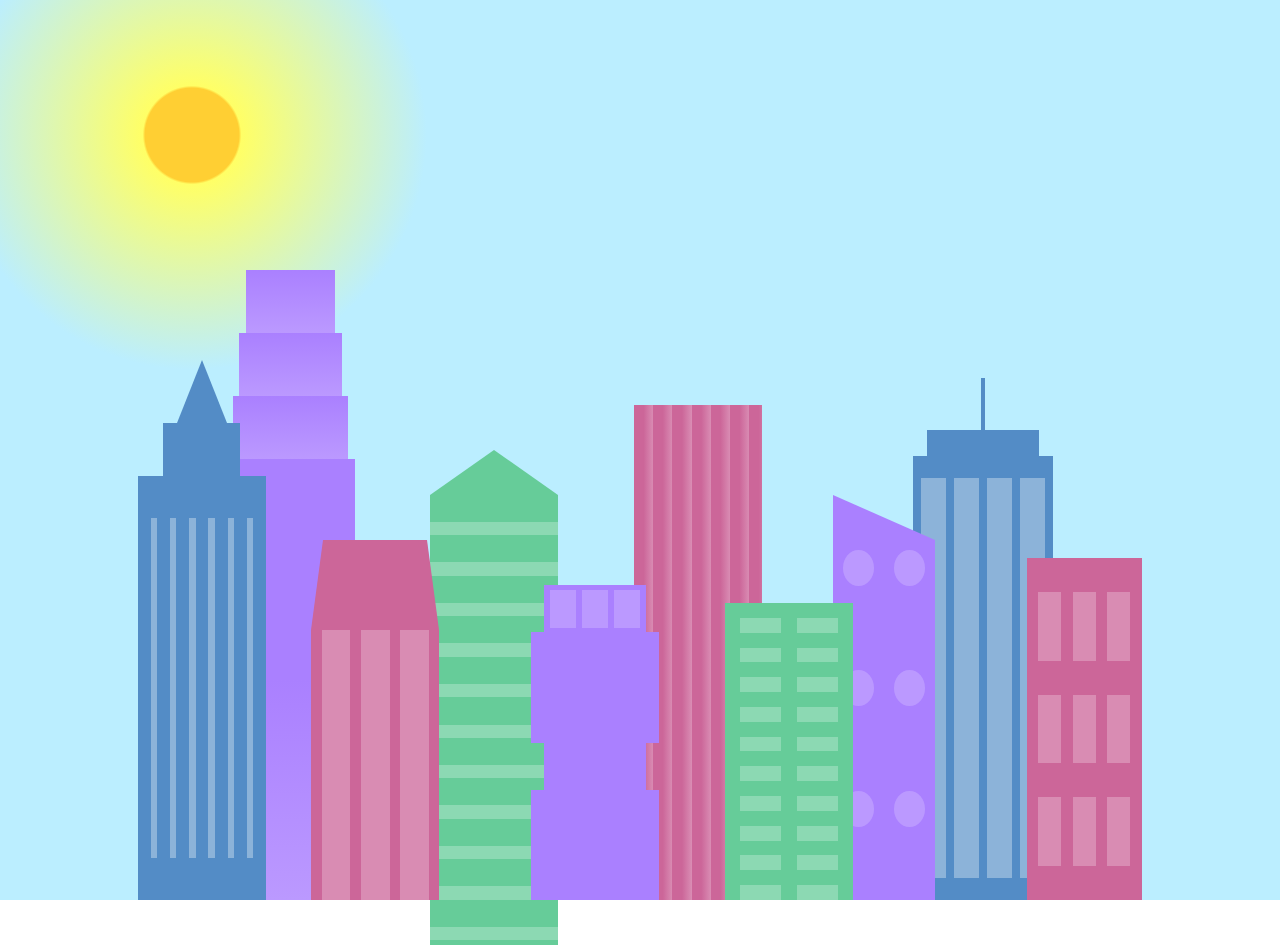
<file: City-skyline-page/index.html>
<!DOCTYPE html>
<html lang="en">    
  <head>
    <meta charset="UTF-8">
    <title>City Skyline</title>
    <link href="styles.css" rel="stylesheet" />   
  </head>

  <body>
    <div class="background-buildings sky">
      <div></div>
      <div></div>
      <div class="bb1 building-wrap">
        <div class="bb1a bb1-window"></div>
        <div class="bb1b bb1-window"></div>
        <div class="bb1c bb1-window"></div>
        <div class="bb1d"></div>
      </div>
      <div class="bb2">
        <div class="bb2a"></div>
        <div class="bb2b"></div>
      </div>
      <div class="bb3"></div>
      <div></div>
      <div class="bb4 building-wrap">
        <div class="bb4a"></div>
        <div class="bb4b"></div>
        <div class="bb4c window-wrap">
          <div class="bb4-window"></div>
          <div class="bb4-window"></div>
          <div class="bb4-window"></div>
          <div class="bb4-window"></div>
        </div>
      </div>
      <div></div>
      <div></div>
    </div>

    <div class="foreground-buildings">
      <div></div>
      <div></div>
      <div class="fb1 building-wrap">
        <div class="fb1a"></div>
        <div class="fb1b"></div>
        <div class="fb1c"></div>
      </div>
      <div class="fb2">
        <div class="fb2a"></div>
        <div class="fb2b window-wrap">
          <div class="fb2-window"></div>
          <div class="fb2-window"></div>
          <div class="fb2-window"></div>
        </div>
      </div>
      <div></div>
      <div class="fb3 building-wrap">
        <div class="fb3a window-wrap">
          <div class="fb3-window"></div>
          <div class="fb3-window"></div>
          <div class="fb3-window"></div>
        </div>
        <div class="fb3b"></div>
        <div class="fb3a"></div>
        <div class="fb3b"></div>
      </div>
      <div class="fb4">
        <div class="fb4a"></div>
        <div class="fb4b">
          <div class="fb4-window"></div>
          <div class="fb4-window"></div>
          <div class="fb4-window"></div>
          <div class="fb4-window"></div>
          <div class="fb4-window"></div>
          <div class="fb4-window"></div>
        </div>
      </div>
      <div class="fb5"></div>
      <div class="fb6"></div>
      <div></div>
      <div></div>
    </div>
  </body>
</html>
</file>
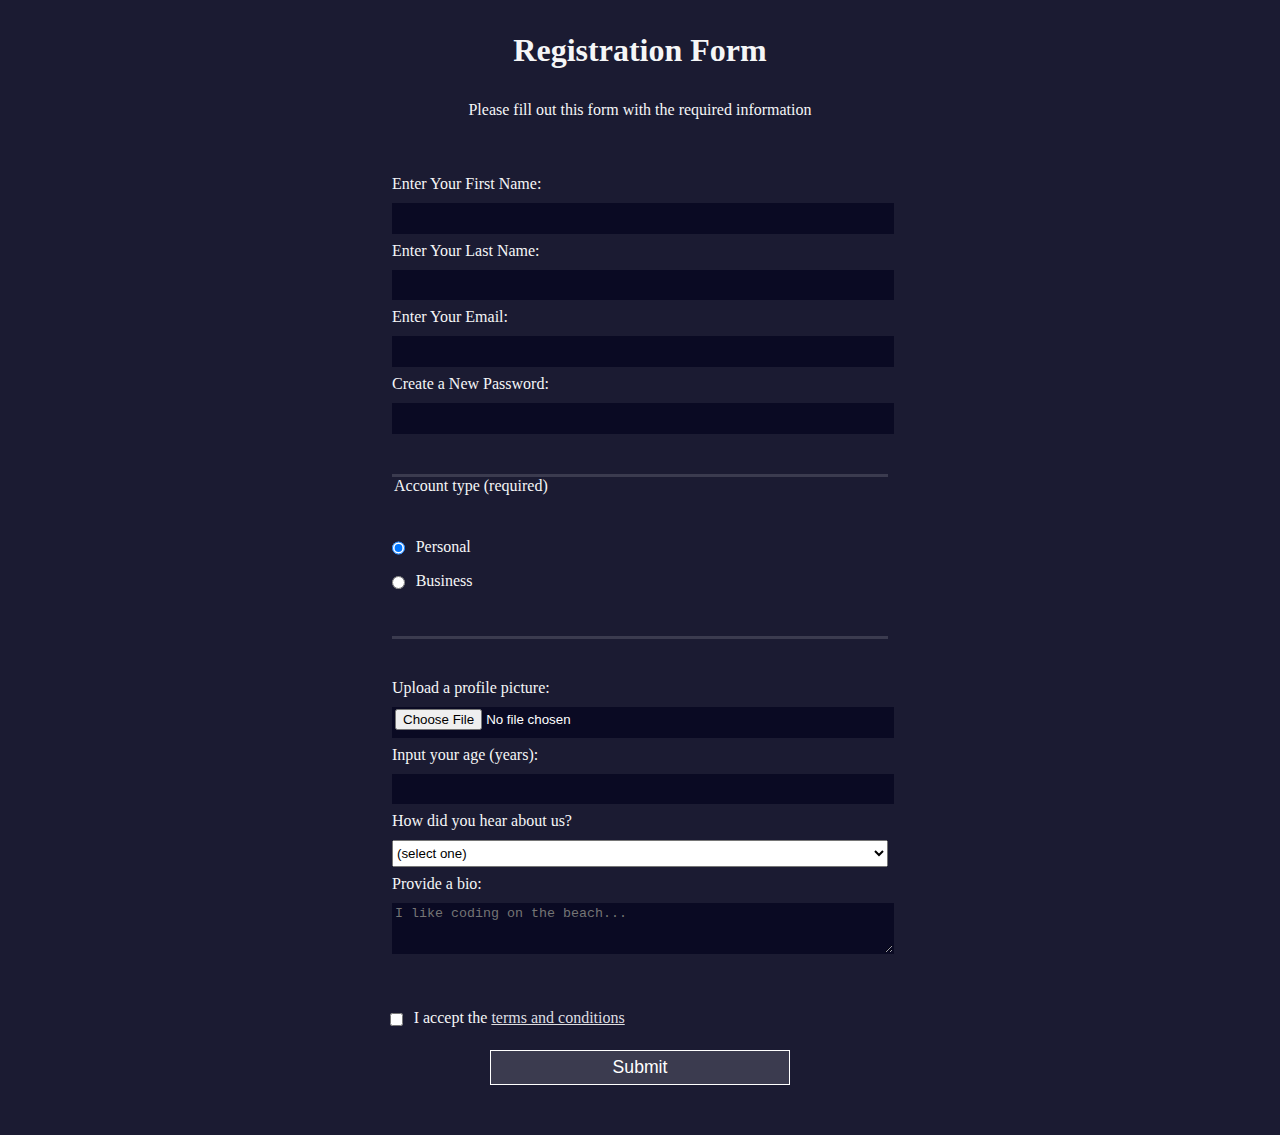
<file: Registration-form-page/index.html>
<!DOCTYPE html>
<html lang="en">
  <head>
    <meta charset="UTF-8">
    <title>Registration Form</title>
    <link rel="stylesheet" href="styles.css" />
  </head>
  <body>
    <h1>Registration Form</h1>
    <p>Please fill out this form with the required information</p>
    <form method="post" action='https://register-demo.freecodecamp.org'>
      <fieldset>
        <label for="first-name">Enter Your First Name: <input id="first-name" name="first-name" type="text" required /></label>
        <label for="last-name">Enter Your Last Name: <input id="last-name" name="last-name" type="text" required /></label>
        <label for="email">Enter Your Email: <input id="email" name="email" type="email" required /></label>
        <label for="new-password">Create a New Password: <input id="new-password" name="new-password" type="password" pattern="[a-z0-5]{8,}" required /></label>
      </fieldset>
      <fieldset>
        <legend>Account type (required)</legend>
        <label for="personal-account"><input id="personal-account" type="radio" name="account-type" class="inline" checked /> Personal</label>
        <label for="business-account"><input id="business-account" type="radio" name="account-type" class="inline" /> Business</label>
      </fieldset>
      <fieldset>
        <label for="profile-picture">Upload a profile picture: <input id="profile-picture" type="file" name="file" /></label>
        <label for="age">Input your age (years): <input id="age" type="number" name="age" min="13" max="120" /></label>
        <label for="referrer">How did you hear about us?
          <select id="referrer" name="referrer">
            <option value="">(select one)</option>
            <option value="1">freeCodeCamp News</option>
            <option value="2">freeCodeCamp YouTube Channel</option>
            <option value="3">freeCodeCamp Forum</option>
            <option value="4">Other</option>
          </select>
        </label>
        <label for="bio">Provide a bio:
          <textarea id="bio" name="bio" rows="3" cols="30" placeholder="I like coding on the beach..."></textarea>
        </label>
      </fieldset>
      <label for="terms-and-conditions">
        <input class="inline" id="terms-and-conditions" type="checkbox" required name="terms-and-conditions" /> I accept the <a href="https://www.freecodecamp.org/news/terms-of-service/">terms and conditions</a>
      </label>
      <input type="submit" value="Submit" />
    </form>
  </body>
</html>
</file>
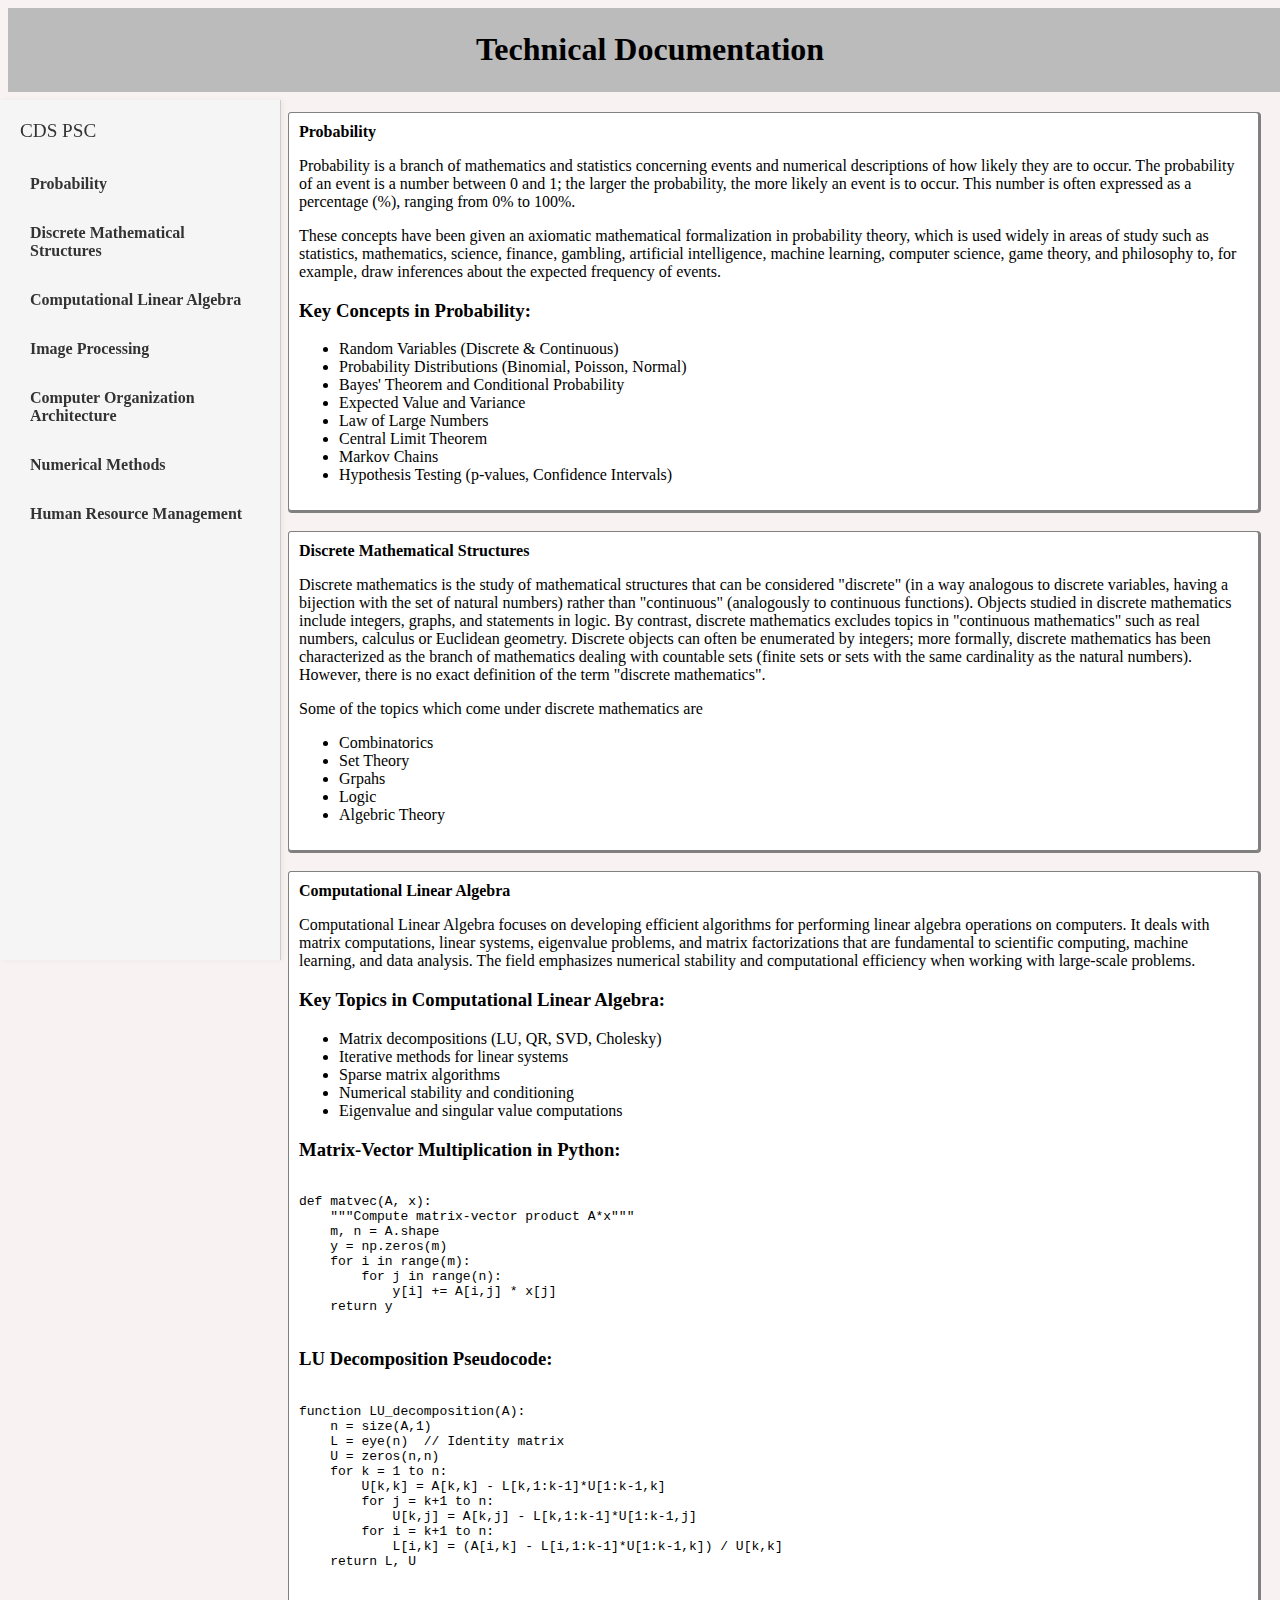
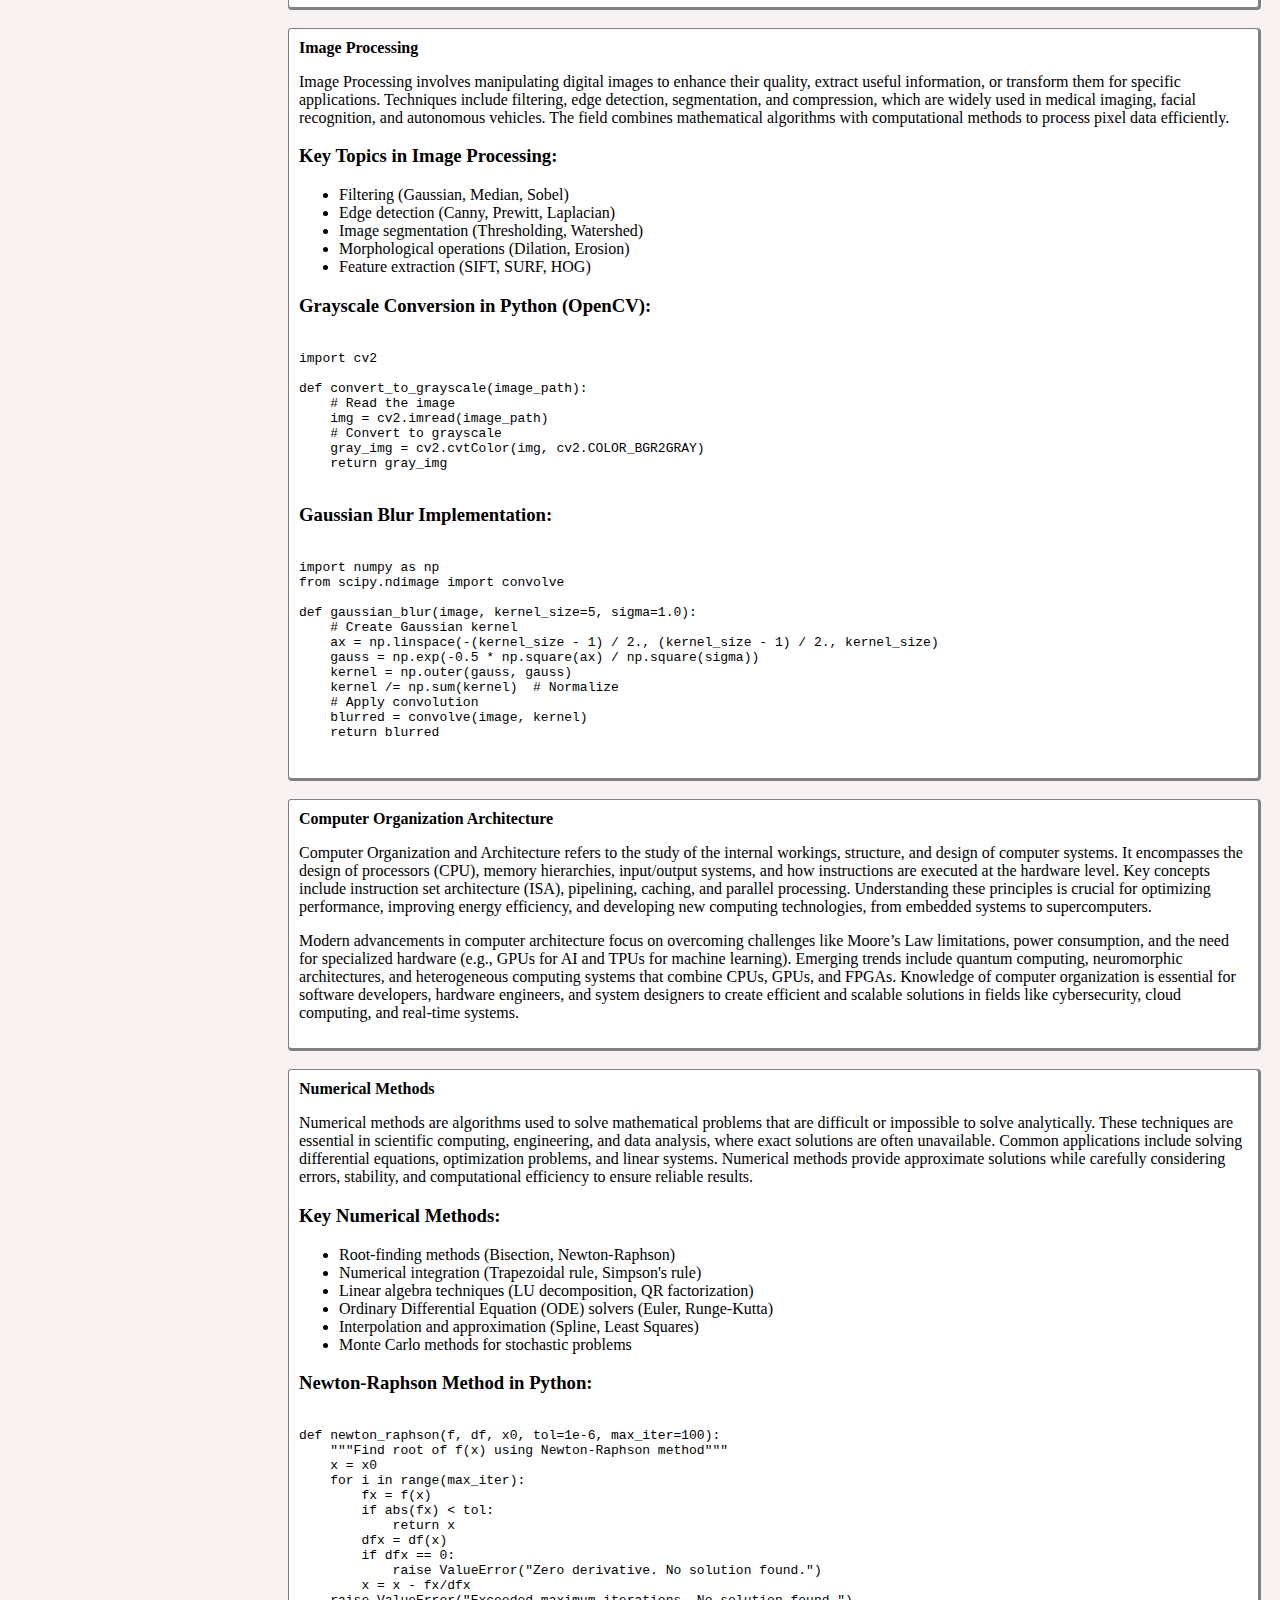
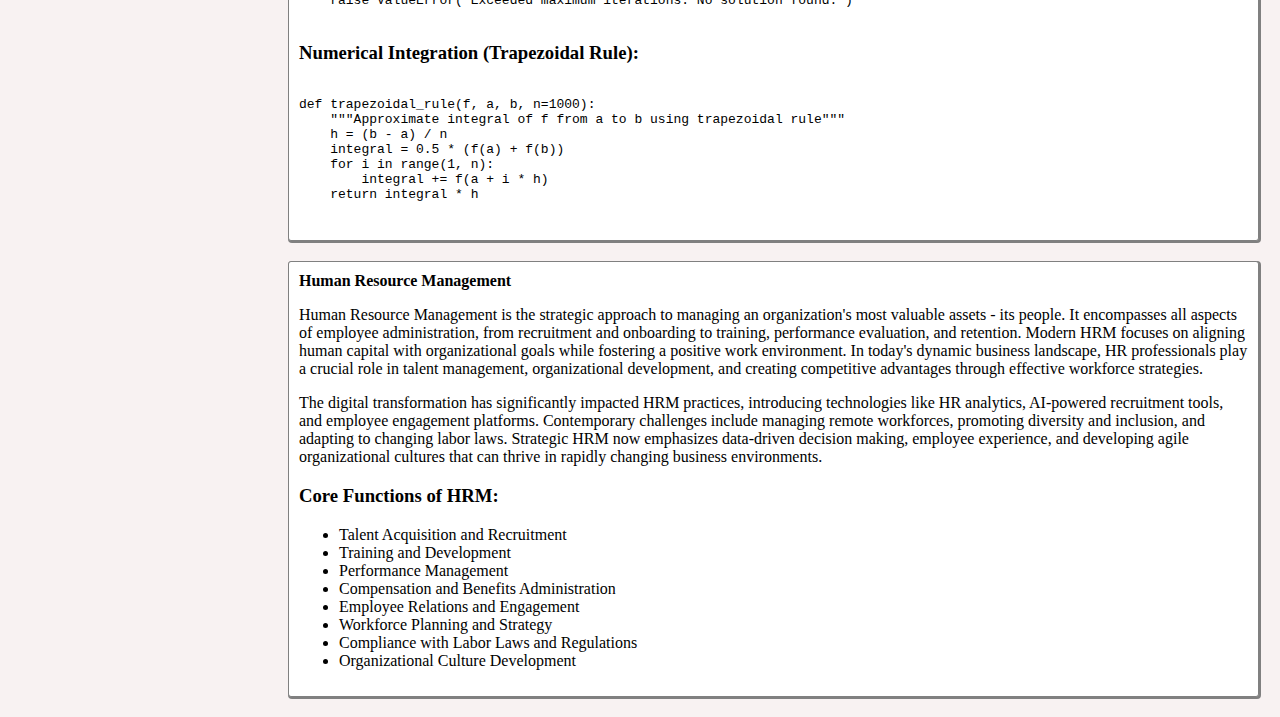
<file: Technical-documentation-page/index.html>
<!DOCTYPE html>
<html lang="en">
  <head>
    <meta charset="UTF-8" />
    <title>Technical Documentation Page</title>
    <link rel="stylesheet" href="styles.css">
  </head>

  <body>
    <!-- header element -->
    <header id="head"><h1>Technical Documentation</h1></header>

    <!-- navigation bar -->
    <nav id="navbar">
      <header>CDS PSC</header>
      <a class="nav-link" href="#Probability">Probability</a>
      <a class="nav-link" href="#Discrete_Mathematical_Structures">Discrete Mathematical Structures</a>
      <a class="nav-link" href="#Computational_Linear_Algebra">Computational Linear Algebra</a>
      <a class="nav-link" href="#Image_Processing">Image Processing</a>
      <a class="nav-link" href="#Computer_Organization_Architecture">Computer Organization Architecture</a>
      <a class="nav-link" href="#Numerical_Methods">Numerical Methods</a>
      <a class="nav-link" href="#Human_Resource_Management">Human Resource Management</a>
    </nav>

    <!-- main element contain all techinal things -->
    <main id="main-doc">

      <!-- probability -->
      <section class="main-section" id="Probability">
        <header>Probability</header>
        <p>Probability is a branch of mathematics and statistics concerning events and numerical descriptions of how likely they are to occur. The probability of an event is a number between 0 and 1; the larger the probability, the more likely an event is to occur. This number is often expressed as a percentage (%), ranging from 0% to 100%.</p>
        <p>These concepts have been given an axiomatic mathematical formalization in probability theory, which is used widely in areas of study such as statistics, mathematics, science, finance, gambling, artificial intelligence, machine learning, computer science, game theory, and philosophy to, for example, draw inferences about the expected frequency of events. </p>
        <h3>Key Concepts in Probability:</h3>
<ul>
    <li>Random Variables (Discrete & Continuous)</li>
    <li>Probability Distributions (Binomial, Poisson, Normal)</li>
    <li>Bayes' Theorem and Conditional Probability</li>
    <li>Expected Value and Variance</li>
    <li>Law of Large Numbers</li>
    <li>Central Limit Theorem</li>
    <li>Markov Chains</li>
    <li>Hypothesis Testing (p-values, Confidence Intervals)</li>
</ul>
      </section>

      <!-- DMS -->
      <section class="main-section" id="Discrete_Mathematical_Structures">
        <header>Discrete Mathematical Structures</header>
        <p>Discrete mathematics is the study of mathematical structures that can be considered "discrete" (in a way analogous to discrete variables, having a bijection with the set of natural numbers) rather than "continuous" (analogously to continuous functions). Objects studied in discrete mathematics include integers, graphs, and statements in logic. By contrast, discrete mathematics excludes topics in "continuous mathematics" such as real numbers, calculus or Euclidean geometry. Discrete objects can often be enumerated by integers; more formally, discrete mathematics has been characterized as the branch of mathematics dealing with countable sets (finite sets or sets with the same cardinality as the natural numbers). However, there is no exact definition of the term "discrete mathematics".</p>
        <p>Some of the topics which come under discrete mathematics are </p>
        <ul>
          <li>Combinatorics</li>
          <li>Set Theory</li>
          <li>Grpahs</li>
          <li>Logic</li>
          <li>Algebric Theory</li>
        </ul>
      </section>

      <!-- CLA -->
      <section class="main-section" id="Computational_Linear_Algebra">
        <header>Computational Linear Algebra</header>
        <p>
        Computational Linear Algebra focuses on developing efficient algorithms for performing 
        linear algebra operations on computers. It deals with matrix computations, linear systems, 
        eigenvalue problems, and matrix factorizations that are fundamental to scientific computing, 
        machine learning, and data analysis. The field emphasizes numerical stability and 
        computational efficiency when working with large-scale problems.
    </p>
      <h3>Key Topics in Computational Linear Algebra:</h3>
    <ul>
        <li>Matrix decompositions (LU, QR, SVD, Cholesky)</li>
        <li>Iterative methods for linear systems</li>
        <li>Sparse matrix algorithms</li>
        <li>Numerical stability and conditioning</li>
        <li>Eigenvalue and singular value computations</li>
    </ul>
    <!-- First code block: Matrix-vector multiplication -->
    <h3>Matrix-Vector Multiplication in Python:</h3>
    <pre><code class="language-python">
def matvec(A, x):
    """Compute matrix-vector product A*x"""
    m, n = A.shape
    y = np.zeros(m)
    for i in range(m):
        for j in range(n):
            y[i] += A[i,j] * x[j]
    return y
    </code></pre>
    <!-- Second code block: LU decomposition -->
    <h3>LU Decomposition Pseudocode:</h3>
    <pre><code class="language-python">
function LU_decomposition(A):
    n = size(A,1)
    L = eye(n)  // Identity matrix
    U = zeros(n,n)
    for k = 1 to n:
        U[k,k] = A[k,k] - L[k,1:k-1]*U[1:k-1,k]
        for j = k+1 to n:
            U[k,j] = A[k,j] - L[k,1:k-1]*U[1:k-1,j]
        for i = k+1 to n:
            L[i,k] = (A[i,k] - L[i,1:k-1]*U[1:k-1,k]) / U[k,k]
    return L, U
    </code></pre>
      </section>

      <!-- IP -->
      <section class="main-section" id="Image_Processing">
        <header>Image Processing</header>
        <p>Image Processing involves manipulating digital images to enhance their quality, extract useful information, or transform them for specific applications. Techniques include filtering, edge detection, segmentation, and compression, which are widely used in medical imaging, facial recognition, and autonomous vehicles. The field combines mathematical algorithms with computational methods to process pixel data efficiently.
</p>
      <h3>Key Topics in Image Processing:</h3>
    <ul>
        <li>Filtering (Gaussian, Median, Sobel)</li>
        <li>Edge detection (Canny, Prewitt, Laplacian)</li>
        <li>Image segmentation (Thresholding, Watershed)</li>
        <li>Morphological operations (Dilation, Erosion)</li>
        <li>Feature extraction (SIFT, SURF, HOG)</li>
    </ul>
    <!-- First code block: Grayscale conversion -->
    <h3>Grayscale Conversion in Python (OpenCV):</h3>
    <pre><code class="language-python">
import cv2

def convert_to_grayscale(image_path):
    # Read the image
    img = cv2.imread(image_path)
    # Convert to grayscale
    gray_img = cv2.cvtColor(img, cv2.COLOR_BGR2GRAY)
    return gray_img
    </code></pre>
    <!-- Second code block: Gaussian blur -->
    <h3>Gaussian Blur Implementation:</h3>
    <pre><code class="language-python">
import numpy as np
from scipy.ndimage import convolve

def gaussian_blur(image, kernel_size=5, sigma=1.0):
    # Create Gaussian kernel
    ax = np.linspace(-(kernel_size - 1) / 2., (kernel_size - 1) / 2., kernel_size)
    gauss = np.exp(-0.5 * np.square(ax) / np.square(sigma))
    kernel = np.outer(gauss, gauss)
    kernel /= np.sum(kernel)  # Normalize
    # Apply convolution
    blurred = convolve(image, kernel)
    return blurred
    </code></pre>
      </section>

      <!-- COA -->
      <section class="main-section" id="Computer_Organization_Architecture">
        <header>Computer Organization Architecture</header>
        <p>
        Computer Organization and Architecture refers to the study of the internal workings, structure, and design of computer systems. It encompasses the design of processors (CPU), memory hierarchies, input/output systems, and how instructions are executed at the hardware level. Key concepts include instruction set architecture (ISA), pipelining, caching, and parallel processing. Understanding these principles is crucial for optimizing performance, improving energy efficiency, and developing new computing technologies, from embedded systems to supercomputers.
    </p>
    <p>
        Modern advancements in computer architecture focus on overcoming challenges like Moore’s Law limitations, power consumption, and the need for specialized hardware (e.g., GPUs for AI and TPUs for machine learning). Emerging trends include quantum computing, neuromorphic architectures, and heterogeneous computing systems that combine CPUs, GPUs, and FPGAs. Knowledge of computer organization is essential for software developers, hardware engineers, and system designers to create efficient and scalable solutions in fields like cybersecurity, cloud computing, and real-time systems.
    </p>
      </section>

      <!-- NM -->
      <section class="main-section" id="Numerical_Methods">
        <header>Numerical Methods</header>
        <p>Numerical methods are algorithms used to solve mathematical problems that are difficult or impossible to solve analytically. These techniques are essential in scientific computing, engineering, and data analysis, where exact solutions are often unavailable. Common applications include solving differential equations, optimization problems, and linear systems. Numerical methods provide approximate solutions while carefully considering errors, stability, and computational efficiency to ensure reliable results.</p>
        <h3>Key Numerical Methods:</h3>
    <ul>
        <li>Root-finding methods (Bisection, Newton-Raphson)</li>
        <li>Numerical integration (Trapezoidal rule, Simpson's rule)</li>
        <li>Linear algebra techniques (LU decomposition, QR factorization)</li>
        <li>Ordinary Differential Equation (ODE) solvers (Euler, Runge-Kutta)</li>
        <li>Interpolation and approximation (Spline, Least Squares)</li>
        <li>Monte Carlo methods for stochastic problems</li>
    </ul>
    <!-- First code block: Newton-Raphson method -->
    <h3>Newton-Raphson Method in Python:</h3>
    <pre><code class="language-python">
def newton_raphson(f, df, x0, tol=1e-6, max_iter=100):
    """Find root of f(x) using Newton-Raphson method"""
    x = x0
    for i in range(max_iter):
        fx = f(x)
        if abs(fx) < tol:
            return x
        dfx = df(x)
        if dfx == 0:
            raise ValueError("Zero derivative. No solution found.")
        x = x - fx/dfx
    raise ValueError("Exceeded maximum iterations. No solution found.")
    </code></pre>
    
    <!-- Second code block: Trapezoidal integration -->
    <h3>Numerical Integration (Trapezoidal Rule):</h3>
    <pre><code class="language-python">
def trapezoidal_rule(f, a, b, n=1000):
    """Approximate integral of f from a to b using trapezoidal rule"""
    h = (b - a) / n
    integral = 0.5 * (f(a) + f(b))
    for i in range(1, n):
        integral += f(a + i * h)
    return integral * h
    </code></pre>

      </section>

      <!-- HRM -->
      <section class="main-section" id="Human_Resource_Management">
        <header>Human Resource Management</header>
        <p>
        Human Resource Management is the strategic approach to managing an organization's most valuable assets - its people. It encompasses all aspects of employee administration, from recruitment and onboarding to training, performance evaluation, and retention. Modern HRM focuses on aligning human capital with organizational goals while fostering a positive work environment. In today's dynamic business landscape, HR professionals play a crucial role in talent management, organizational development, and creating competitive advantages through effective workforce strategies.
    </p>
    <p>
        The digital transformation has significantly impacted HRM practices, introducing technologies like HR analytics, AI-powered recruitment tools, and employee engagement platforms. Contemporary challenges include managing remote workforces, promoting diversity and inclusion, and adapting to changing labor laws. Strategic HRM now emphasizes data-driven decision making, employee experience, and developing agile organizational cultures that can thrive in rapidly changing business environments.
    </p>
    <h3>Core Functions of HRM:</h3>
    <ul>
        <li>Talent Acquisition and Recruitment</li>
        <li>Training and Development</li>
        <li>Performance Management</li>
        <li>Compensation and Benefits Administration</li>
        <li>Employee Relations and Engagement</li>
        <li>Workforce Planning and Strategy</li>
        <li>Compliance with Labor Laws and Regulations</li>
        <li>Organizational Culture Development</li>
    </ul>
      </section>
    </main>
  </body>
</html>
</file>
<file: City-skyline-page/styles.css>
:root {
  --building-color1: #aa80ff;
  --building-color2: #66cc99;
  --building-color3: #cc6699;
  --building-color4: #538cc6;
  --window-color1: #bb99ff;
  --window-color2: #8cd9b3;
  --window-color3: #d98cb3;
  --window-color4: #8cb3d9;
}

* {
  box-sizing: border-box;
}

body {
  height: 100vh;
  margin: 0;
  overflow: hidden;
}

.background-buildings, .foreground-buildings {
  width: 100%;
  height: 100%;
  display: flex;
  align-items: flex-end;
  justify-content: space-evenly;
  position: absolute;
  top: 0;
}

.building-wrap {
  display: flex;
  flex-direction: column;
  align-items: center;
}

.window-wrap {
  display: flex;
  align-items: center;
  justify-content: space-evenly;
}

.sky {
  background: radial-gradient(
      closest-corner circle at 15% 15%,
      #ffcf33,
      #ffcf33 20%,
      #ffff66 21%,
      #bbeeff 100%
    );
}

/* BACKGROUND BUILDINGS - "bb" stands for "background building" */
.bb1 {
  width: 10%;
  height: 70%;
}

.bb1a {
  width: 70%;
}
  
.bb1b {
  width: 80%;
}
  
.bb1c {
  width: 90%;
}

.bb1d {
  width: 100%;
  height: 70%;
  background: linear-gradient(
      var(--building-color1) 50%,
      var(--window-color1)
    );
}

.bb1-window {
  height: 10%;
  background: linear-gradient(
      var(--building-color1),
      var(--window-color1)
    );
}

.bb2 {
  width: 10%;
  height: 50%;
}

.bb2a {
  border-bottom: 5vh solid var(--building-color2);
  border-left: 5vw solid transparent;
  border-right: 5vw solid transparent;
}

.bb2b {
  width: 100%;
  height: 100%;
  background: repeating-linear-gradient(
      var(--building-color2),
      var(--building-color2) 6%,
      var(--window-color2) 6%,
      var(--window-color2) 9%
    );
}

.bb3 {
  width: 10%;
  height: 55%;
  background: repeating-linear-gradient(
      90deg,
      var(--building-color3),
      var(--building-color3),
      var(--window-color3) 15%
    );
}

.bb4 {
  width: 11%;
  height: 58%;
}

.bb4a {
  width: 3%;
  height: 10%;
  background-color: var(--building-color4);
}

.bb4b {
  width: 80%;
  height: 5%;
  background-color: var(--building-color4);
}
  
.bb4c {
  width: 100%;
  height: 85%;
  background-color: var(--building-color4);
}

.bb4-window {
  width: 18%;
  height: 90%;
  background-color: var(--window-color4);
}

/* FOREGROUND BUILDINGS - "fb" stands for "foreground building" */
.fb1 {
  width: 10%;
  height: 60%;
}

.fb1a {
  border-bottom: 7vh solid var(--building-color4);
  border-left: 2vw solid transparent;
  border-right: 2vw solid transparent;
}

.fb1b {
  width: 60%;
  height: 10%;
  background-color: var(--building-color4);
}
  
.fb1c {
  width: 100%;
  height: 80%;
  background: repeating-linear-gradient(
      90deg,
      var(--building-color4),
      var(--building-color4) 10%,
      transparent 10%,
      transparent 15%
    ),
    repeating-linear-gradient(
      var(--building-color4),
      var(--building-color4) 10%,
      var(--window-color4) 10%,
      var(--window-color4) 90%
    );
}

.fb2 {
  width: 10%;
  height: 40%;
}

.fb2a {
  width: 100%;
  border-bottom: 10vh solid var(--building-color3);
  border-left: 1vw solid transparent;
  border-right: 1vw solid transparent;
}

.fb2b {
  width: 100%;
  height: 75%;
  background-color: var(--building-color3);
}

.fb2-window {
  width: 22%;
  height: 100%;
  background-color: var(--window-color3);
}

.fb3 {
  width: 10%;
  height: 35%;
}
  
.fb3a {
  width: 80%;
  height: 15%;
  background-color: var(--building-color1);
}
  
.fb3b {
  width: 100%;
  height: 35%;
  background-color: var(--building-color1);
}

.fb3-window {
  width: 25%;
  height: 80%;
  background-color: var(--window-color1);
}

.fb4 {
  width: 8%;
  height: 45%;
  position: relative;
  left: 10%;
}

.fb4a {
  border-top: 5vh solid transparent;
  border-left: 8vw solid var(--building-color1);
}

.fb4b {
  width: 100%;
  height: 89%;
  background-color: var(--building-color1);
  display: flex;
  flex-wrap: wrap;
}

.fb4-window {
  width: 30%;
  height: 10%;
  border-radius: 50%;
  background-color: var(--window-color1);
  margin: 10%;
}

.fb5 {
  width: 10%;
  height: 33%;
  position: relative;
  right: 10%;
  background: repeating-linear-gradient(
      var(--building-color2),
      var(--building-color2) 5%,
      transparent 5%,
      transparent 10%
    ),
    repeating-linear-gradient(
      90deg,
      var(--building-color2),
      var(--building-color2) 12%,
      var(--window-color2) 12%,
      var(--window-color2) 44%
    );
}

.fb6 {
  width: 9%;
  height: 38%;
  background: repeating-linear-gradient(
      90deg,
      var(--building-color3),
      var(--building-color3) 10%,
      transparent 10%,
      transparent 30%
    ),
    repeating-linear-gradient(
      var(--building-color3),
      var(--building-color3) 10%,
      var(--window-color3) 10%,
      var(--window-color3) 30%
    );
}

@media (max-width: 1000px) {
    :root {
    --building-color1: #000;
    --building-color2: #000;
    --building-color3: #000;
    --building-color4: #000;
    --window-color1: #777;
    --window-color2: #777;
    --window-color3: #777;
    --window-color4: #777;
  }

    .sky {
    background: radial-gradient(
        closest-corner circle at 15% 15%,
        #ccc,
        #ccc 20%,
        #445 21%,
        #223 100%
      );
  }
}
</file>
<file: Registration-form-page/styles.css>
body {
  width: 100%;
  height: 100vh;
  margin: 0;
  background-color: #1b1b32;
  color: #f5f6f7;
  font-family: Tahoma;
  font-size: 16px;
}

h1, p {
  margin: 1em auto;
  text-align: center;
}

form {
  width: 60vw;
  max-width: 500px;
  min-width: 300px;
  margin: 0 auto;
  padding-bottom: 2em;
}

fieldset {
  border: none;
  padding: 2rem 0;
  border-bottom: 3px solid #3b3b4f;
}

fieldset:last-of-type {
  border-bottom: none;
}

label {
  display: block;
  margin: 0.5rem 0;
}

input,
textarea,
select {
  margin: 10px 0 0 0;
  width: 100%;
  min-height: 2em;
}

input, textarea {
  background-color: #0a0a23;
  border: 1px solid #0a0a23;
  color: #ffffff;
}

.inline {
  width: unset;
  margin: 0 0.5em 0 0;
  vertical-align: middle;
}

input[type="submit"] {
  display: block;
  width: 60%;
  margin: 1em auto;
  height: 2em;
  font-size: 1.1rem;
  background-color: #3b3b4f;
  border-color: white;
  min-width: 300px;
}

input[type="file"] {
  padding: 1px 2px;
}

a {
    color: #dfdfe2;
}
</file>
<file: Technical-documentation-page/styles.css>
html {
  font-family: Georgia;
  margin: 0;
  padding: 0;
  background-color: rgb(248, 242, 242);
}

#head {
  text-align: center;
  height: 80px;
  background-color: #bbbbbb;
  padding: 2px;
  width: 100vw;
}

main {
  width: 80%;
  margin: auto;
  
}

section.main-section {
  border: 1px solid grey;
  box-shadow: 1px 1px 0 1px grey;
  margin: 20px;
  padding: 10px;
  border-radius: 3px;
  transition: transform 0.3s ease;
  background-color: white;
}

section.main-section:hover {
  transform: scale(1.01);
}

main header {
  font-weight: bold;
}

@media (min-width: 980px) {
  #navbar {
    position: fixed;
    top: 100px; 
    left: 0;
    width: 240px;
    height: calc(100vh - 80px);
    display: flex;
    flex-direction: column;
    align-items: flex-start;
    gap: 15px;
    padding: 20px;
    background-color: #f5f5f5;
    border-right: 1px solid #ccc;
    box-shadow: 2px 0 5px rgba(0, 0, 0, 0.05);
    overflow-y: auto;
  }

  main {
    margin-left: 260px;
  }

  nav header {
    margin: 0 0 10px 0;
    font-size: 1.2em;
    color: #333;
  }

  nav a {
    text-decoration: none;
    color: #333;
    font-weight: bold;
    padding: 8px 10px;
    border-radius: 4px;
    transition: background-color 0.2s ease;
  }

  nav a:hover {
    background-color: #ddd;
  }
}

  @media (max-width: 979px) {

    #navbar {
    width: 100%;
    background-color: #f5f5f5;
    overflow-x: auto;
    white-space: nowrap;
    display: flex;
    flex-direction: row;
    align-items: center;
    padding: 10px;
    position: static;
    gap: 10px;
    border-bottom: 1px solid #ccc;
    }

    nav header {
      display: none; 
    }

    nav a {
      display: inline-block;
      white-space: nowrap;
      padding: 8px 12px;
      text-decoration: none;
      color: #333;
      font-weight: bold;
      border-radius: 4px;
      flex: 0 0 auto; 
    }

    nav a:hover {
      background-color: #ddd;
    }
  }
</file>
